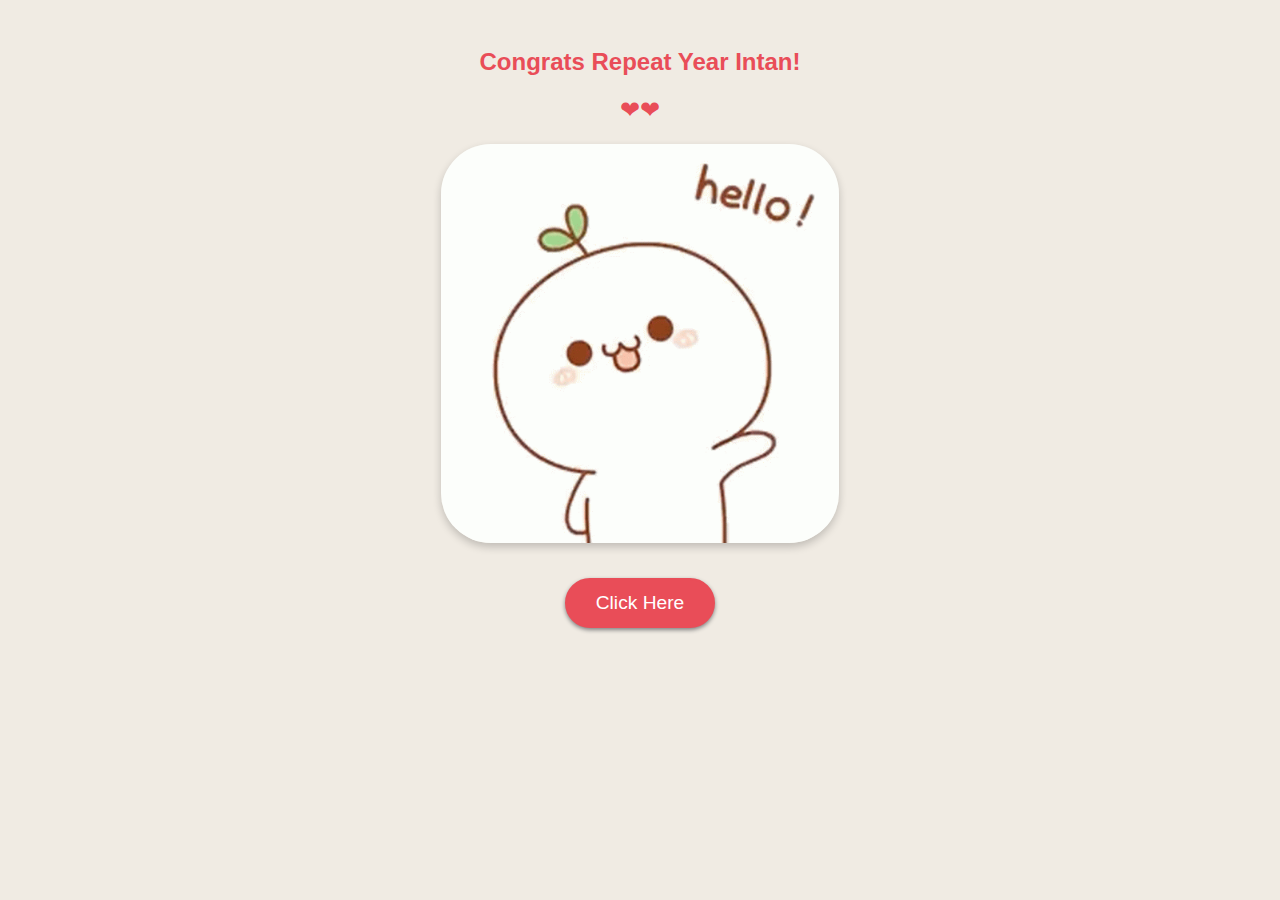
<file: index.html>
<!DOCTYPE html>
<html lang="en">
<head>
	<meta charset="utf-8">
	<meta name="viewport" content="width=device-width, initial-scale=1">
	<title>Happy Birthday To You &#10084</title>
	<link rel="stylesheet" type="text/css" href="style.css">
</head>
<body>
	<div class="wrapper">
		<h2 class="question">Congrats Repeat Year Intan!</h2>
		<p>&#10084&#10084</p>
		<img class="gif" src="src/lucu.gif" alt="imissyou">
		<div class="btn-group">
		<button><a href="home.html" class="yes-btn">Click Here</a></button>		
	</div>	
</body>
</html>
</file>
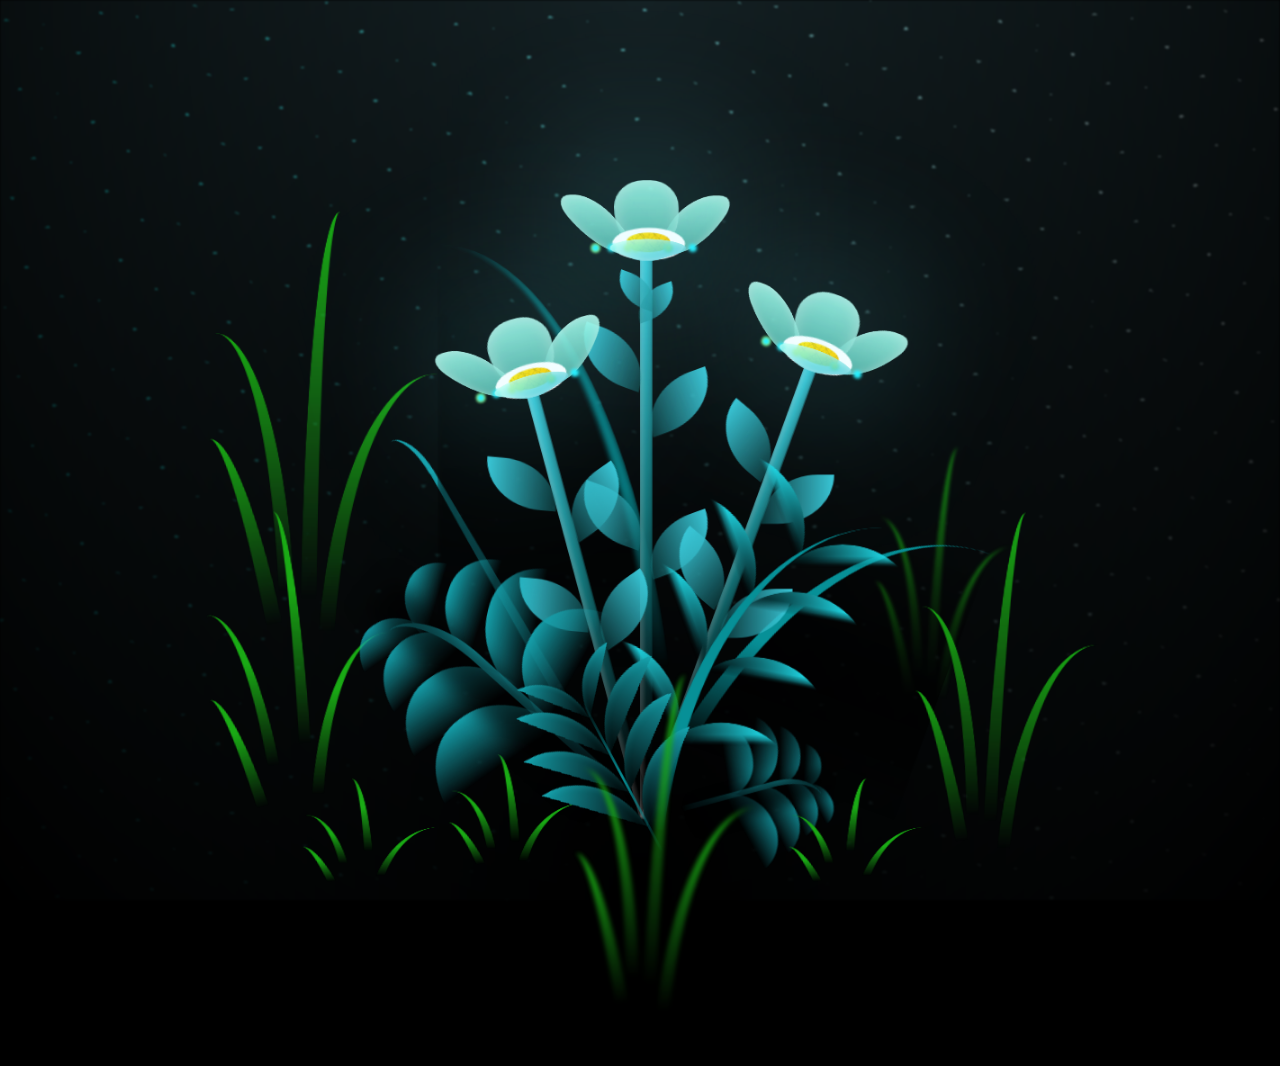
<file: flower.html>
<!DOCTYPE html>
<html lang="en">
<head>
    <meta charset="UTF-8">
    <meta http-equiv="X-UA-Compatible" content="IE=edge">
    <meta name="viewport" content="width=device-width, initial-scale=1.0">
    <link rel="stylesheet" href="main.css">
    <link rel="icon" href="img/flowers.png" type="image/x-icon">
    <title>For you &#10084</title>
</head>
<body class="container">
   <div class="night">
   </div>
    <div class="flowers">
      <div class="flower flower--1">
        <div class="flower__leafs flower__leafs--1">
          <div class="flower__leaf flower__leaf--1"></div>
          <div class="flower__leaf flower__leaf--2"></div>
          <div class="flower__leaf flower__leaf--3"></div>
          <div class="flower__leaf flower__leaf--4"></div>
          <div class="flower__white-circle"></div>
  
          <div class="flower__light flower__light--1"></div>
          <div class="flower__light flower__light--2"></div>
          <div class="flower__light flower__light--3"></div>
          <div class="flower__light flower__light--4"></div>
          <div class="flower__light flower__light--5"></div>
          <div class="flower__light flower__light--6"></div>
          <div class="flower__light flower__light--7"></div>
          <div class="flower__light flower__light--8"></div>
  
        </div>
        <div class="flower__line">
          <div class="flower__line__leaf flower__line__leaf--1"></div>
          <div class="flower__line__leaf flower__line__leaf--2"></div>
          <div class="flower__line__leaf flower__line__leaf--3"></div>
          <div class="flower__line__leaf flower__line__leaf--4"></div>
          <div class="flower__line__leaf flower__line__leaf--5"></div>
          <div class="flower__line__leaf flower__line__leaf--6"></div>
        </div>
      </div>
  
      <div class="flower flower--2">
        <div class="flower__leafs flower__leafs--2">
          <div class="flower__leaf flower__leaf--1"></div>
          <div class="flower__leaf flower__leaf--2"></div>
          <div class="flower__leaf flower__leaf--3"></div>
          <div class="flower__leaf flower__leaf--4"></div>
          <div class="flower__white-circle"></div>
  
          <div class="flower__light flower__light--1"></div>
          <div class="flower__light flower__light--2"></div>
          <div class="flower__light flower__light--3"></div>
          <div class="flower__light flower__light--4"></div>
          <div class="flower__light flower__light--5"></div>
          <div class="flower__light flower__light--6"></div>
          <div class="flower__light flower__light--7"></div>
          <div class="flower__light flower__light--8"></div>
  
        </div>
        <div class="flower__line">
          <div class="flower__line__leaf flower__line__leaf--1"></div>
          <div class="flower__line__leaf flower__line__leaf--2"></div>
          <div class="flower__line__leaf flower__line__leaf--3"></div>
          <div class="flower__line__leaf flower__line__leaf--4"></div>
        </div>
      </div>
  
      <div class="flower flower--3">
        <div class="flower__leafs flower__leafs--3">
          <div class="flower__leaf flower__leaf--1"></div>
          <div class="flower__leaf flower__leaf--2"></div>
          <div class="flower__leaf flower__leaf--3"></div>
          <div class="flower__leaf flower__leaf--4"></div>
          <div class="flower__white-circle"></div>
  
          <div class="flower__light flower__light--1"></div>
          <div class="flower__light flower__light--2"></div>
          <div class="flower__light flower__light--3"></div>
          <div class="flower__light flower__light--4"></div>
          <div class="flower__light flower__light--5"></div>
          <div class="flower__light flower__light--6"></div>
          <div class="flower__light flower__light--7"></div>
          <div class="flower__light flower__light--8"></div>
  
        </div>
        <div class="flower__line">
          <div class="flower__line__leaf flower__line__leaf--1"></div>
          <div class="flower__line__leaf flower__line__leaf--2"></div>
          <div class="flower__line__leaf flower__line__leaf--3"></div>
          <div class="flower__line__leaf flower__line__leaf--4"></div>
        </div>
      </div>
  
      <div class="grow-ans" style="--d:1.2s">
        <div class="flower__g-long">
          <div class="flower__g-long__top"></div>
          <div class="flower__g-long__bottom"></div>
        </div>
      </div>
  
      <div class="growing-grass">
        <div class="flower__grass flower__grass--1">
          <div class="flower__grass--top"></div>
          <div class="flower__grass--bottom"></div>
          <div class="flower__grass__leaf flower__grass__leaf--1"></div>
          <div class="flower__grass__leaf flower__grass__leaf--2"></div>
          <div class="flower__grass__leaf flower__grass__leaf--3"></div>
          <div class="flower__grass__leaf flower__grass__leaf--4"></div>
          <div class="flower__grass__leaf flower__grass__leaf--5"></div>
          <div class="flower__grass__leaf flower__grass__leaf--6"></div>
          <div class="flower__grass__leaf flower__grass__leaf--7"></div>
          <div class="flower__grass__leaf flower__grass__leaf--8"></div>
          <div class="flower__grass__overlay"></div>
        </div>
      </div>
  
      <div class="growing-grass">
        <div class="flower__grass flower__grass--2">
          <div class="flower__grass--top"></div>
          <div class="flower__grass--bottom"></div>
          <div class="flower__grass__leaf flower__grass__leaf--1"></div>
          <div class="flower__grass__leaf flower__grass__leaf--2"></div>
          <div class="flower__grass__leaf flower__grass__leaf--3"></div>
          <div class="flower__grass__leaf flower__grass__leaf--4"></div>
          <div class="flower__grass__leaf flower__grass__leaf--5"></div>
          <div class="flower__grass__leaf flower__grass__leaf--6"></div>
          <div class="flower__grass__leaf flower__grass__leaf--7"></div>
          <div class="flower__grass__leaf flower__grass__leaf--8"></div>
          <div class="flower__grass__overlay"></div>
        </div>
      </div>
  
      <div class="grow-ans" style="--d:2.4s">
        <div class="flower__g-right flower__g-right--1">
          <div class="leaf"></div>
        </div>
      </div>
  
      <div class="grow-ans" style="--d:2.8s">
        <div class="flower__g-right flower__g-right--2">
          <div class="leaf"></div>
        </div>
      </div>
  
      <div class="grow-ans" style="--d:2.8s">
        <div class="flower__g-front">
          <div class="flower__g-front__leaf-wrapper flower__g-front__leaf-wrapper--1">
            <div class="flower__g-front__leaf"></div>
          </div>
          <div class="flower__g-front__leaf-wrapper flower__g-front__leaf-wrapper--2">
            <div class="flower__g-front__leaf"></div>
          </div>
          <div class="flower__g-front__leaf-wrapper flower__g-front__leaf-wrapper--3">
            <div class="flower__g-front__leaf"></div>
          </div>
          <div class="flower__g-front__leaf-wrapper flower__g-front__leaf-wrapper--4">
            <div class="flower__g-front__leaf"></div>
          </div>
          <div class="flower__g-front__leaf-wrapper flower__g-front__leaf-wrapper--5">
            <div class="flower__g-front__leaf"></div>
          </div>
          <div class="flower__g-front__leaf-wrapper flower__g-front__leaf-wrapper--6">
            <div class="flower__g-front__leaf"></div>
          </div>
          <div class="flower__g-front__leaf-wrapper flower__g-front__leaf-wrapper--7">
            <div class="flower__g-front__leaf"></div>
          </div>
          <div class="flower__g-front__leaf-wrapper flower__g-front__leaf-wrapper--8">
            <div class="flower__g-front__leaf"></div>
          </div>
          <div class="flower__g-front__line"></div>
        </div>
      </div>
  
      <div class="grow-ans" style="--d:3.2s">
        <div class="flower__g-fr">
          <div class="leaf"></div>
          <div class="flower__g-fr__leaf flower__g-fr__leaf--1"></div>
          <div class="flower__g-fr__leaf flower__g-fr__leaf--2"></div>
          <div class="flower__g-fr__leaf flower__g-fr__leaf--3"></div>
          <div class="flower__g-fr__leaf flower__g-fr__leaf--4"></div>
          <div class="flower__g-fr__leaf flower__g-fr__leaf--5"></div>
          <div class="flower__g-fr__leaf flower__g-fr__leaf--6"></div>
          <div class="flower__g-fr__leaf flower__g-fr__leaf--7"></div>
          <div class="flower__g-fr__leaf flower__g-fr__leaf--8"></div>
        </div>
      </div>
  
      <div class="long-g long-g--0">
        <div class="grow-ans" style="--d:3s">
          <div class="leaf leaf--0"></div>
        </div>
        <div class="grow-ans" style="--d:2.2s">
          <div class="leaf leaf--1"></div>
        </div>
        <div class="grow-ans" style="--d:3.4s">
          <div class="leaf leaf--2"></div>
        </div>
        <div class="grow-ans" style="--d:3.6s">
          <div class="leaf leaf--3"></div>
        </div>
      </div>
  
      <div class="long-g long-g--1">
        <div class="grow-ans" style="--d:3.6s">
          <div class="leaf leaf--0"></div>
        </div>
        <div class="grow-ans" style="--d:3.8s">
          <div class="leaf leaf--1"></div>
        </div>
        <div class="grow-ans" style="--d:4s">
          <div class="leaf leaf--2"></div>
        </div>
        <div class="grow-ans" style="--d:4.2s">
          <div class="leaf leaf--3"></div>
        </div>
      </div>
  
      <div class="long-g long-g--2">
        <div class="grow-ans" style="--d:4s">
          <div class="leaf leaf--0"></div>
        </div>
        <div class="grow-ans" style="--d:4.2s">
          <div class="leaf leaf--1"></div>
        </div>
        <div class="grow-ans" style="--d:4.4s">
          <div class="leaf leaf--2"></div>
        </div>
        <div class="grow-ans" style="--d:4.6s">
          <div class="leaf leaf--3"></div>
        </div>
      </div>
  
      <div class="long-g long-g--3">
        <div class="grow-ans" style="--d:4s">
          <div class="leaf leaf--0"></div>
        </div>
        <div class="grow-ans" style="--d:4.2s">
          <div class="leaf leaf--1"></div>
        </div>
        <div class="grow-ans" style="--d:3s">
          <div class="leaf leaf--2"></div>
        </div>
        <div class="grow-ans" style="--d:3.6s">
          <div class="leaf leaf--3"></div>
        </div>
      </div>
  
      <div class="long-g long-g--4">
        <div class="grow-ans" style="--d:4s">
          <div class="leaf leaf--0"></div>
        </div>
        <div class="grow-ans" style="--d:4.2s">
          <div class="leaf leaf--1"></div>
        </div>
        <div class="grow-ans" style="--d:3s">
          <div class="leaf leaf--2"></div>
        </div>
        <div class="grow-ans" style="--d:3.6s">
          <div class="leaf leaf--3"></div>
        </div>
      </div>
  
      <div class="long-g long-g--5">
        <div class="grow-ans" style="--d:4s">
          <div class="leaf leaf--0"></div>
        </div>
        <div class="grow-ans" style="--d:4.2s">
          <div class="leaf leaf--1"></div>
        </div>
        <div class="grow-ans" style="--d:3s">
          <div class="leaf leaf--2"></div>
        </div>
        <div class="grow-ans" style="--d:3.6s">
          <div class="leaf leaf--3"></div>
        </div>
      </div>
  
      <div class="long-g long-g--6">
        <div class="grow-ans" style="--d:4.2s">
          <div class="leaf leaf--0"></div>
        </div>
        <div class="grow-ans" style="--d:4.4s">
          <div class="leaf leaf--1"></div>
        </div>
        <div class="grow-ans" style="--d:4.6s">
          <div class="leaf leaf--2"></div>
        </div>
        <div class="grow-ans" style="--d:4.8s">
          <div class="leaf leaf--3"></div>
        </div>
      </div>
  
      <div class="long-g long-g--7">
        <div class="grow-ans" style="--d:3s">
          <div class="leaf leaf--0"></div>
        </div>
        <div class="grow-ans" style="--d:3.2s">
          <div class="leaf leaf--1"></div>
        </div>
        <div class="grow-ans" style="--d:3.5s">
          <div class="leaf leaf--2"></div>
        </div>
        <div class="grow-ans" style="--d:3.6s">
          <div class="leaf leaf--3"></div>
        </div>
    <script src="main.js"></script>
  </body>
</html>
</file>
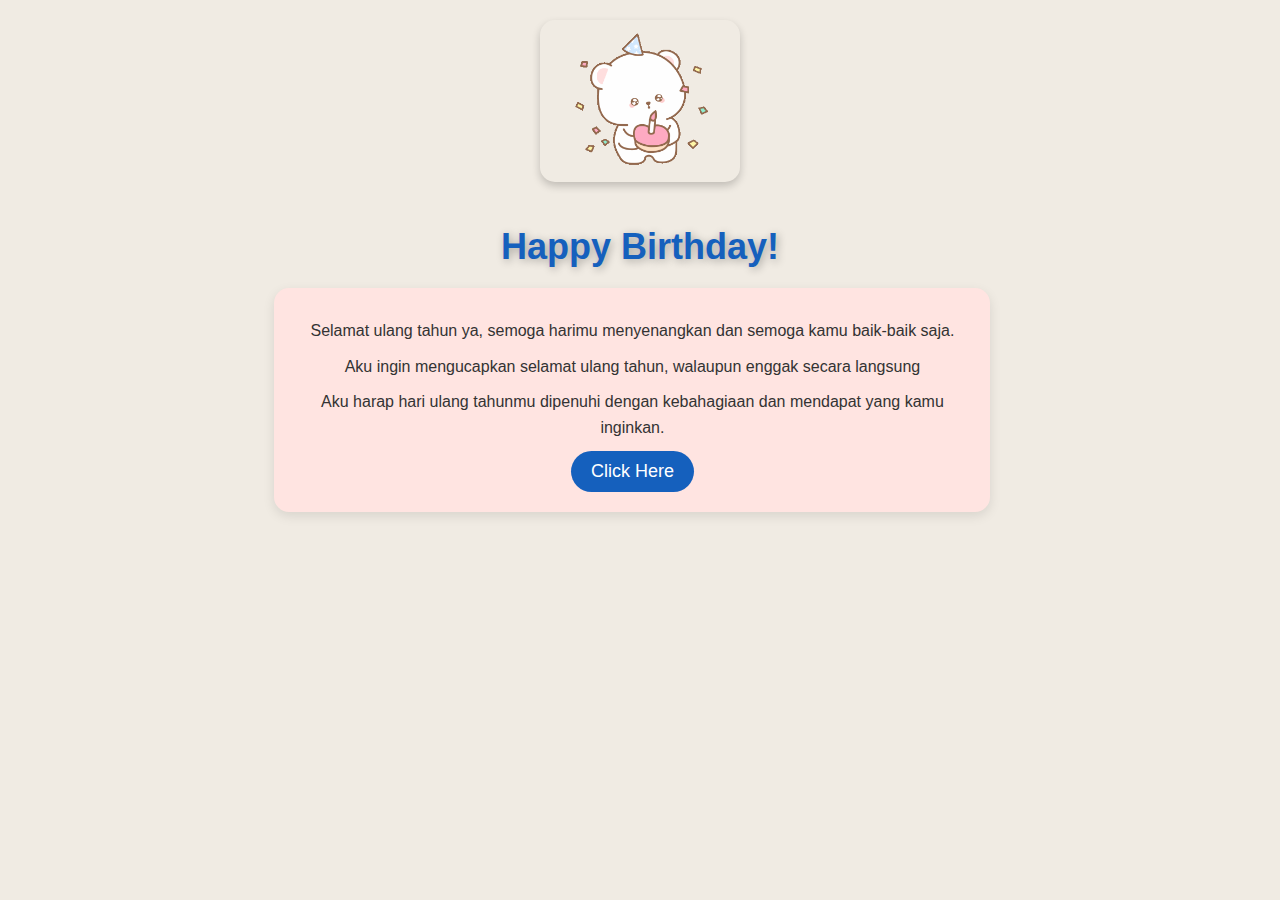
<file: home.html>
<!DOCTYPE html>
<html lang="en">
<head>
	<meta charset="utf-8">
	<meta name="viewport" content="width=device-width, initial-scale=1">
	<title>Happy Birthday To You &#10084</title>
</head>
<style>
	.body {
		background: #F0EBE3;
		background-size: cover;
		display: flex;
		justify-content: center;
		align-content: center;
		margin: 0;
		padding: 0;
		width: 100%;
		height: 100%;
		font-family: Arial, sans-serif;
	}

	.container {
		text-align: center;
		widht : 100%;
	}

	.image-box {
		display: inline-block;
		width: 80%;
		max-width: 200px;
		border-radius: 15px;
		overflow: hidden;
		box-shadow: 0 4px 8px rgba(0, 0, 0, 0.2);
		margin-bottom: 20px;
		margin-top: 20px;
	}

	.image-box img {
		width: 100%;
		display: block;
	}

	.title {
		font-size: 36px;
		font-weight: bold;
		color: #1560bd;
		margin: 20px 0;
		text-align: center;
		text-shadow: 2px 2px 8px rgba(0, 0, 0, 0.3);
	}

	.massage {
		font-size: 16px;
		color: #333;
		text-align: center;
		padding: 20px;
		background-color: #FFE4E1;
		border-radius: 15px;
		box-shadow: 0 4px 12px rgba(0, 0, 0, 0.1);
		line-height: 1.6;
		max-width: 90%;
		margin: 0 10px;
	}

	.massage {
		margin-botton: 20px;
	}

	.massage p {
		margin: 10px 0;
	}

	.next-button {
		display: inline-block;
		padding: 10px 20px;
		background-color: #1560bd;
		color: white;
		border: none;
		border-radius: 25px;
		font-size: 18px;
		cursor: pointer;
		text-decoration: none;
	}

	.next-button:hover {
		background-color: #1560bd;
	}
</style>
<body class="body">
	<div class="container">
		<div class="image-box">
			<img src="src/HBD.gif" alt="Selamat Ulang Tahun">
		</div>
		<div class="title">Happy Birthday!</div>
		<div class="massage">
			<p>Selamat ulang tahun ya, semoga harimu menyenangkan dan semoga kamu baik-baik saja.</p>
			<p></p>
			<p>Aku ingin mengucapkan selamat ulang tahun, walaupun enggak secara langsung</p>
			<p>Aku harap hari ulang tahunmu dipenuhi dengan kebahagiaan dan mendapat yang kamu inginkan.</p>
			<button class="next-button" onclick="mau()">Click Here</button>
<script>
function mau() {
alert("Maaf gabisa ngasih jam seng awakmu pingin wingi");
alert("Ini hadiah penggantinya buat awakmu🤗😖");

location.assign("flower.html");
    }
			</script>
		</div>
	</div>
</body>
</html>
</file>
<file: style.css>
* {
	box-sizing: border-box;
}

body {
	display: flex;
	justify-content: center;
	align-content: center;
	min-height: 70vh;
	background: #F0EBE3;
	font-family: Verdana, Gevana, Tahoma, sans-serif;
}

img {
  display: flex;
	height: auto;
	width: 80%;
	border-radius: 50px;
	margin-left: auto;
	margin-right: auto;
	align-items: center;
	justify-content: center;
	box-shadow: 0 4px 8px rgba(0, 0, 0, 0.2);
}

h2, p {
	text-align: center;
	font-size: 1.5em;
	color: #e94d58;
	margin: 20px 0;
}

.btn-group {
	width: 100%;
	height: 50px;
	display: flex;
	justify-content: center;
	margin-top: 35px;
}

button {
	position: absolute;
	width: 150px;
	height: inherit;
	color: white;
	font-size: 1.2em;
	border-radius: 30px;
	outline: none;
	cursor: pointer;
	box-shadow: 0 2px 4px gray;
	border: 2px solid #e94d58;
	font-size: 1.2em;
	background-color: #e94d58;
}

.wrapper {
	  justify-content: center;
   	align-content: center;
}

.yes-btn {
    text-decoration: none;
    color: white;
}
.question {
    padding: 10px 0 0 0;
}
</file>
<file: main.css>
*,
*::after,
*::before {
  padding: 0;
  margin: 0;
  box-sizing: border-box;
}

:root {
  --dark-color: #000;
}

body {
  display: flex;
  align-items: flex-end;
  justify-content: center;
  min-height: 100vh;
  background-color: var(--dark-color);
  overflow: hidden;
  perspective: 1000px;
}

.night {
  position: fixed;
  left: 50%;
  top: 0;
  transform: translateX(-50%);
  width: 100%;
  height: 100%;
  filter: blur(0.1vmin);
  background-image: radial-gradient(ellipse at top, transparent 0%, var(--dark-color)), radial-gradient(ellipse at bottom, var(--dark-color), rgba(145, 233, 255, 0.2)), repeating-linear-gradient(220deg, rgb(0, 0, 0) 0px, rgb(0, 0, 0) 19px, transparent 19px, transparent 22px), repeating-linear-gradient(189deg, rgb(0, 0, 0) 0px, rgb(0, 0, 0) 19px, transparent 19px, transparent 22px), repeating-linear-gradient(148deg, rgb(0, 0, 0) 0px, rgb(0, 0, 0) 19px, transparent 19px, transparent 22px), linear-gradient(90deg, rgb(0, 255, 250), rgb(240, 240, 240));
}

.flowers {
  position: relative;
  transform: scale(0.9);
}

.flower {
  position: absolute;
  bottom: 10vmin;
  transform-origin: bottom center;
  z-index: 10;
  --fl-speed: 0.8s;
}
.flower--1 {
  -webkit-animation: moving-flower-1 4s linear infinite;
          animation: moving-flower-1 4s linear infinite;
}
.flower--1 .flower__line {
  height: 70vmin;
  -webkit-animation-delay: 0.3s;
          animation-delay: 0.3s;
}
.flower--1 .flower__line__leaf--1 {
  -webkit-animation: blooming-leaf-right var(--fl-speed) 1.6s backwards;
          animation: blooming-leaf-right var(--fl-speed) 1.6s backwards;
}
.flower--1 .flower__line__leaf--2 {
  -webkit-animation: blooming-leaf-right var(--fl-speed) 1.4s backwards;
          animation: blooming-leaf-right var(--fl-speed) 1.4s backwards;
}
.flower--1 .flower__line__leaf--3 {
  -webkit-animation: blooming-leaf-left var(--fl-speed) 1.2s backwards;
          animation: blooming-leaf-left var(--fl-speed) 1.2s backwards;
}
.flower--1 .flower__line__leaf--4 {
  -webkit-animation: blooming-leaf-left var(--fl-speed) 1s backwards;
          animation: blooming-leaf-left var(--fl-speed) 1s backwards;
}
.flower--1 .flower__line__leaf--5 {
  -webkit-animation: blooming-leaf-right var(--fl-speed) 1.8s backwards;
          animation: blooming-leaf-right var(--fl-speed) 1.8s backwards;
}
.flower--1 .flower__line__leaf--6 {
  -webkit-animation: blooming-leaf-left var(--fl-speed) 2s backwards;
          animation: blooming-leaf-left var(--fl-speed) 2s backwards;
}
.flower--2 {
  left: 50%;
  transform: rotate(20deg);
  -webkit-animation: moving-flower-2 4s linear infinite;
          animation: moving-flower-2 4s linear infinite;
}
.flower--2 .flower__line {
  height: 60vmin;
  -webkit-animation-delay: 0.6s;
          animation-delay: 0.6s;
}
.flower--2 .flower__line__leaf--1 {
  -webkit-animation: blooming-leaf-right var(--fl-speed) 1.9s backwards;
          animation: blooming-leaf-right var(--fl-speed) 1.9s backwards;
}
.flower--2 .flower__line__leaf--2 {
  -webkit-animation: blooming-leaf-right var(--fl-speed) 1.7s backwards;
          animation: blooming-leaf-right var(--fl-speed) 1.7s backwards;
}
.flower--2 .flower__line__leaf--3 {
  -webkit-animation: blooming-leaf-left var(--fl-speed) 1.5s backwards;
          animation: blooming-leaf-left var(--fl-speed) 1.5s backwards;
}
.flower--2 .flower__line__leaf--4 {
  -webkit-animation: blooming-leaf-left var(--fl-speed) 1.3s backwards;
          animation: blooming-leaf-left var(--fl-speed) 1.3s backwards;
}
.flower--3 {
  left: 50%;
  transform: rotate(-15deg);
  -webkit-animation: moving-flower-3 4s linear infinite;
          animation: moving-flower-3 4s linear infinite;
}
.flower--3 .flower__line {
  -webkit-animation-delay: 0.9s;
          animation-delay: 0.9s;
}
.flower--3 .flower__line__leaf--1 {
  -webkit-animation: blooming-leaf-right var(--fl-speed) 2.5s backwards;
          animation: blooming-leaf-right var(--fl-speed) 2.5s backwards;
}
.flower--3 .flower__line__leaf--2 {
  -webkit-animation: blooming-leaf-right var(--fl-speed) 2.3s backwards;
          animation: blooming-leaf-right var(--fl-speed) 2.3s backwards;
}
.flower--3 .flower__line__leaf--3 {
  -webkit-animation: blooming-leaf-left var(--fl-speed) 2.1s backwards;
          animation: blooming-leaf-left var(--fl-speed) 2.1s backwards;
}
.flower--3 .flower__line__leaf--4 {
  -webkit-animation: blooming-leaf-left var(--fl-speed) 1.9s backwards;
          animation: blooming-leaf-left var(--fl-speed) 1.9s backwards;
}
.flower__leafs {
  position: relative;
  -webkit-animation: blooming-flower 2s backwards;
          animation: blooming-flower 2s backwards;
}
.flower__leafs--1 {
  -webkit-animation-delay: 1.1s;
          animation-delay: 1.1s;
}
.flower__leafs--2 {
  -webkit-animation-delay: 1.4s;
          animation-delay: 1.4s;
}
.flower__leafs--3 {
  -webkit-animation-delay: 1.7s;
          animation-delay: 1.7s;
}
.flower__leafs::after {
  content: "";
  position: absolute;
  left: 0;
  top: 0;
  transform: translate(-50%, -100%);
  width: 8vmin;
  height: 8vmin;
  background-color: #6bf0ff;
  filter: blur(10vmin);
}
.flower__leaf {
  position: absolute;
  bottom: 0;
  left: 50%;
  width: 8vmin;
  height: 11vmin;
  border-radius: 51% 49% 47% 53%/44% 45% 55% 69%;
  background-color: #a7ffee;
  background-image: linear-gradient(to top, #54b8aa, #a7ffee);
  transform-origin: bottom center;
  opacity: 0.9;
  box-shadow: inset 0 0 2vmin rgba(255, 255, 255, 0.5);
}
.flower__leaf--1 {
  transform: translate(-10%, 1%) rotateY(40deg) rotateX(-50deg);
}
.flower__leaf--2 {
  transform: translate(-50%, -4%) rotateX(40deg);
}
.flower__leaf--3 {
  transform: translate(-90%, 0%) rotateY(45deg) rotateX(50deg);
}
.flower__leaf--4 {
  width: 8vmin;
  height: 8vmin;
  transform-origin: bottom left;
  border-radius: 4vmin 10vmin 4vmin 4vmin;
  transform: translate(0%, 18%) rotateX(70deg) rotate(-43deg);
  background-image: linear-gradient(to top, #39c6d6, #a7ffee);
  z-index: 1;
  opacity: 0.8;
}
.flower__white-circle {
  position: absolute;
  left: -3.5vmin;
  top: -3vmin;
  width: 9vmin;
  height: 4vmin;
  border-radius: 50%;
  background-color: #fff;
}
.flower__white-circle::after {
  content: "";
  position: absolute;
  left: 50%;
  top: 45%;
  transform: translate(-50%, -50%);
  width: 60%;
  height: 60%;
  border-radius: inherit;
  background-image: repeating-linear-gradient(135deg, rgba(0, 0, 0, 0.03) 0px, rgba(0, 0, 0, 0.03) 1px, transparent 1px, transparent 12px), repeating-linear-gradient(45deg, rgba(0, 0, 0, 0.03) 0px, rgba(0, 0, 0, 0.03) 1px, transparent 1px, transparent 12px), repeating-linear-gradient(67.5deg, rgba(0, 0, 0, 0.03) 0px, rgba(0, 0, 0, 0.03) 1px, transparent 1px, transparent 12px), repeating-linear-gradient(135deg, rgba(0, 0, 0, 0.03) 0px, rgba(0, 0, 0, 0.03) 1px, transparent 1px, transparent 12px), repeating-linear-gradient(45deg, rgba(0, 0, 0, 0.03) 0px, rgba(0, 0, 0, 0.03) 1px, transparent 1px, transparent 12px), repeating-linear-gradient(112.5deg, rgba(0, 0, 0, 0.03) 0px, rgba(0, 0, 0, 0.03) 1px, transparent 1px, transparent 12px), repeating-linear-gradient(112.5deg, rgba(0, 0, 0, 0.03) 0px, rgba(0, 0, 0, 0.03) 1px, transparent 1px, transparent 12px), repeating-linear-gradient(45deg, rgba(0, 0, 0, 0.03) 0px, rgba(0, 0, 0, 0.03) 1px, transparent 1px, transparent 12px), repeating-linear-gradient(22.5deg, rgba(0, 0, 0, 0.03) 0px, rgba(0, 0, 0, 0.03) 1px, transparent 1px, transparent 12px), repeating-linear-gradient(45deg, rgba(0, 0, 0, 0.03) 0px, rgba(0, 0, 0, 0.03) 1px, transparent 1px, transparent 12px), repeating-linear-gradient(22.5deg, rgba(0, 0, 0, 0.03) 0px, rgba(0, 0, 0, 0.03) 1px, transparent 1px, transparent 12px), repeating-linear-gradient(135deg, rgba(0, 0, 0, 0.03) 0px, rgba(0, 0, 0, 0.03) 1px, transparent 1px, transparent 12px), repeating-linear-gradient(157.5deg, rgba(0, 0, 0, 0.03) 0px, rgba(0, 0, 0, 0.03) 1px, transparent 1px, transparent 12px), repeating-linear-gradient(67.5deg, rgba(0, 0, 0, 0.03) 0px, rgba(0, 0, 0, 0.03) 1px, transparent 1px, transparent 12px), repeating-linear-gradient(67.5deg, rgba(0, 0, 0, 0.03) 0px, rgba(0, 0, 0, 0.03) 1px, transparent 1px, transparent 12px), linear-gradient(90deg, rgb(255, 235, 18), rgb(255, 206, 0));
}
.flower__line {
  height: 55vmin;
  width: 1.5vmin;
  background-image: linear-gradient(to left, rgba(0, 0, 0, 0.2), transparent, rgba(255, 255, 255, 0.2)), linear-gradient(to top, transparent 10%, #14757a, #39c6d6);
  box-shadow: inset 0 0 2px rgba(0, 0, 0, 0.5);
  -webkit-animation: grow-flower-tree 4s backwards;
          animation: grow-flower-tree 4s backwards;
}
.flower__line__leaf {
  --w: 7vmin;
  --h: calc(var(--w) + 2vmin);
  position: absolute;
  top: 20%;
  left: 90%;
  width: var(--w);
  height: var(--h);
  border-top-right-radius: var(--h);
  border-bottom-left-radius: var(--h);
  background-image: linear-gradient(to top, rgba(20, 117, 122, 0.4), #39c6d6);
}
.flower__line__leaf--1 {
  transform: rotate(70deg) rotateY(30deg);
}
.flower__line__leaf--2 {
  top: 45%;
  transform: rotate(70deg) rotateY(30deg);
}
.flower__line__leaf--3, .flower__line__leaf--4, .flower__line__leaf--6 {
  border-top-right-radius: 0;
  border-bottom-left-radius: 0;
  border-top-left-radius: var(--h);
  border-bottom-right-radius: var(--h);
  left: -460%;
  top: 12%;
  transform: rotate(-70deg) rotateY(30deg);
}
.flower__line__leaf--4 {
  top: 40%;
}
.flower__line__leaf--5 {
  top: 0;
  transform-origin: left;
  transform: rotate(70deg) rotateY(30deg) scale(0.6);
}
.flower__line__leaf--6 {
  top: -2%;
  left: -450%;
  transform-origin: right;
  transform: rotate(-70deg) rotateY(30deg) scale(0.6);
}
.flower__light {
  position: absolute;
  bottom: 0vmin;
  width: 1vmin;
  height: 1vmin;
  background-color: rgb(255, 251, 0);
  border-radius: 50%;
  filter: blur(0.2vmin);
  -webkit-animation: light-ans 4s linear infinite backwards;
          animation: light-ans 4s linear infinite backwards;
}
.flower__light:nth-child(odd) {
  background-color: #23f0ff;
}
.flower__light--1 {
  left: -2vmin;
  -webkit-animation-delay: 1s;
          animation-delay: 1s;
}
.flower__light--2 {
  left: 3vmin;
  -webkit-animation-delay: 0.5s;
          animation-delay: 0.5s;
}
.flower__light--3 {
  left: -6vmin;
  -webkit-animation-delay: 0.3s;
          animation-delay: 0.3s;
}
.flower__light--4 {
  left: 6vmin;
  -webkit-animation-delay: 0.9s;
          animation-delay: 0.9s;
}
.flower__light--5 {
  left: -1vmin;
  -webkit-animation-delay: 1.5s;
          animation-delay: 1.5s;
}
.flower__light--6 {
  left: -4vmin;
  -webkit-animation-delay: 3s;
          animation-delay: 3s;
}
.flower__light--7 {
  left: 3vmin;
  -webkit-animation-delay: 2s;
          animation-delay: 2s;
}
.flower__light--8 {
  left: -6vmin;
  -webkit-animation-delay: 3.5s;
          animation-delay: 3.5s;
}
.flower__grass {
  --c: #159faa;
  --line-w: 1.5vmin;
  position: absolute;
  bottom: 12vmin;
  left: -7vmin;
  display: flex;
  flex-direction: column;
  align-items: flex-end;
  z-index: 20;
  transform-origin: bottom center;
  transform: rotate(-48deg) rotateY(40deg);
}
.flower__grass--1 {
  -webkit-animation: moving-grass 2s linear infinite;
          animation: moving-grass 2s linear infinite;
}
.flower__grass--2 {
  left: 2vmin;
  bottom: 10vmin;
  transform: scale(0.5) rotate(75deg) rotateX(10deg) rotateY(-200deg);
  opacity: 0.8;
  z-index: 0;
  -webkit-animation: moving-grass--2 1.5s linear infinite;
          animation: moving-grass--2 1.5s linear infinite;
}
.flower__grass--top {
  width: 7vmin;
  height: 10vmin;
  border-top-right-radius: 100%;
  border-right: var(--line-w) solid var(--c);
  transform-origin: bottom center;
  transform: rotate(-2deg);
}
.flower__grass--bottom {
  margin-top: -2px;
  width: var(--line-w);
  height: 25vmin;
  background-image: linear-gradient(to top, transparent, var(--c));
}
.flower__grass__leaf {
  --size: 10vmin;
  position: absolute;
  width: calc(var(--size) * 2.1);
  height: var(--size);
  border-top-left-radius: var(--size);
  border-top-right-radius: var(--size);
  background-image: linear-gradient(to top, transparent, transparent 30%, var(--c));
  z-index: 100;
}
.flower__grass__leaf--1 {
  top: -6%;
  left: 30%;
  --size: 6vmin;
  transform: rotate(-20deg);
  -webkit-animation: growing-grass-ans--1 2s 2.6s backwards;
          animation: growing-grass-ans--1 2s 2.6s backwards;
}
@-webkit-keyframes growing-grass-ans--1 {
  0% {
    transform-origin: bottom left;
    transform: rotate(-20deg) scale(0);
  }
}
@keyframes growing-grass-ans--1 {
  0% {
    transform-origin: bottom left;
    transform: rotate(-20deg) scale(0);
  }
}
.flower__grass__leaf--2 {
  top: -5%;
  left: -110%;
  --size: 6vmin;
  transform: rotate(10deg);
  -webkit-animation: growing-grass-ans--2 2s 2.4s linear backwards;
          animation: growing-grass-ans--2 2s 2.4s linear backwards;
}
@-webkit-keyframes growing-grass-ans--2 {
  0% {
    transform-origin: bottom right;
    transform: rotate(10deg) scale(0);
  }
}
@keyframes growing-grass-ans--2 {
  0% {
    transform-origin: bottom right;
    transform: rotate(10deg) scale(0);
  }
}
.flower__grass__leaf--3 {
  top: 5%;
  left: 60%;
  --size: 8vmin;
  transform: rotate(-18deg) rotateX(-20deg);
  -webkit-animation: growing-grass-ans--3 2s 2.2s linear backwards;
          animation: growing-grass-ans--3 2s 2.2s linear backwards;
}
@-webkit-keyframes growing-grass-ans--3 {
  0% {
    transform-origin: bottom left;
    transform: rotate(-18deg) rotateX(-20deg) scale(0);
  }
}
@keyframes growing-grass-ans--3 {
  0% {
    transform-origin: bottom left;
    transform: rotate(-18deg) rotateX(-20deg) scale(0);
  }
}
.flower__grass__leaf--4 {
  top: 6%;
  left: -135%;
  --size: 8vmin;
  transform: rotate(2deg);
  -webkit-animation: growing-grass-ans--4 2s 2s linear backwards;
          animation: growing-grass-ans--4 2s 2s linear backwards;
}
@-webkit-keyframes growing-grass-ans--4 {
  0% {
    transform-origin: bottom right;
    transform: rotate(2deg) scale(0);
  }
}
@keyframes growing-grass-ans--4 {
  0% {
    transform-origin: bottom right;
    transform: rotate(2deg) scale(0);
  }
}
.flower__grass__leaf--5 {
  top: 20%;
  left: 60%;
  --size: 10vmin;
  transform: rotate(-24deg) rotateX(-20deg);
  -webkit-animation: growing-grass-ans--5 2s 1.8s linear backwards;
          animation: growing-grass-ans--5 2s 1.8s linear backwards;
}
@-webkit-keyframes growing-grass-ans--5 {
  0% {
    transform-origin: bottom left;
    transform: rotate(-24deg) rotateX(-20deg) scale(0);
  }
}
@keyframes growing-grass-ans--5 {
  0% {
    transform-origin: bottom left;
    transform: rotate(-24deg) rotateX(-20deg) scale(0);
  }
}
.flower__grass__leaf--6 {
  top: 22%;
  left: -180%;
  --size: 10vmin;
  transform: rotate(10deg);
  -webkit-animation: growing-grass-ans--6 2s 1.6s linear backwards;
          animation: growing-grass-ans--6 2s 1.6s linear backwards;
}
@-webkit-keyframes growing-grass-ans--6 {
  0% {
    transform-origin: bottom right;
    transform: rotate(10deg) scale(0);
  }
}
@keyframes growing-grass-ans--6 {
  0% {
    transform-origin: bottom right;
    transform: rotate(10deg) scale(0);
  }
}
.flower__grass__leaf--7 {
  top: 39%;
  left: 70%;
  --size: 10vmin;
  transform: rotate(-10deg);
  -webkit-animation: growing-grass-ans--7 2s 1.4s linear backwards;
          animation: growing-grass-ans--7 2s 1.4s linear backwards;
}
@-webkit-keyframes growing-grass-ans--7 {
  0% {
    transform-origin: bottom left;
    transform: rotate(-10deg) scale(0);
  }
}
@keyframes growing-grass-ans--7 {
  0% {
    transform-origin: bottom left;
    transform: rotate(-10deg) scale(0);
  }
}
.flower__grass__leaf--8 {
  top: 40%;
  left: -215%;
  --size: 11vmin;
  transform: rotate(10deg);
  -webkit-animation: growing-grass-ans--8 2s 1.2s linear backwards;
          animation: growing-grass-ans--8 2s 1.2s linear backwards;
}
@-webkit-keyframes growing-grass-ans--8 {
  0% {
    transform-origin: bottom right;
    transform: rotate(10deg) scale(0);
  }
}
@keyframes growing-grass-ans--8 {
  0% {
    transform-origin: bottom right;
    transform: rotate(10deg) scale(0);
  }
}
.flower__grass__overlay {
  position: absolute;
  top: -10%;
  right: 0%;
  width: 100%;
  height: 100%;
  background-color: rgba(0, 0, 0, 0.6);
  filter: blur(1.5vmin);
  z-index: 100;
}
.flower__g-long {
  --w: 2vmin;
  --h: 6vmin;
  --c: #159faa;
  position: absolute;
  bottom: 10vmin;
  left: -3vmin;
  transform-origin: bottom center;
  transform: rotate(-30deg) rotateY(-20deg);
  display: flex;
  flex-direction: column;
  align-items: flex-end;
  -webkit-animation: flower-g-long-ans 3s linear infinite;
          animation: flower-g-long-ans 3s linear infinite;
}
@-webkit-keyframes flower-g-long-ans {
  0%, 100% {
    transform: rotate(-30deg) rotateY(-20deg);
  }
  50% {
    transform: rotate(-32deg) rotateY(-20deg);
  }
}
@keyframes flower-g-long-ans {
  0%, 100% {
    transform: rotate(-30deg) rotateY(-20deg);
  }
  50% {
    transform: rotate(-32deg) rotateY(-20deg);
  }
}
.flower__g-long__top {
  top: calc(var(--h) * -1);
  width: calc(var(--w) + 1vmin);
  height: var(--h);
  border-top-right-radius: 100%;
  border-right: 0.7vmin solid var(--c);
  transform: translate(-0.7vmin, 1vmin);
}
.flower__g-long__bottom {
  width: var(--w);
  height: 50vmin;
  transform-origin: bottom center;
  background-image: linear-gradient(to top, transparent 30%, var(--c));
  box-shadow: inset 0 0 2px rgba(0, 0, 0, 0.5);
  -webkit-clip-path: polygon(35% 0, 65% 1%, 100% 100%, 0% 100%);
          clip-path: polygon(35% 0, 65% 1%, 100% 100%, 0% 100%);
}
.flower__g-right {
  position: absolute;
  bottom: 6vmin;
  left: -2vmin;
  transform-origin: bottom left;
  transform: rotate(20deg);
}
.flower__g-right .leaf {
  width: 30vmin;
  height: 50vmin;
  border-top-left-radius: 100%;
  border-left: 2vmin solid #079097;
  background-image: linear-gradient(to bottom, transparent, var(--dark-color) 60%);
  -webkit-mask-image: linear-gradient(to top, transparent 30%, #079097 60%);
}
.flower__g-right--1 {
  -webkit-animation: flower-g-right-ans 2.5s linear infinite;
          animation: flower-g-right-ans 2.5s linear infinite;
}
.flower__g-right--2 {
  left: 5vmin;
  transform: rotateY(-180deg);
  -webkit-animation: flower-g-right-ans--2 3s linear infinite;
          animation: flower-g-right-ans--2 3s linear infinite;
}
.flower__g-right--2 .leaf {
  height: 75vmin;
  filter: blur(0.3vmin);
  opacity: 0.8;
}
@-webkit-keyframes flower-g-right-ans {
  0%, 100% {
    transform: rotate(20deg);
  }
  50% {
    transform: rotate(24deg) rotateX(-20deg);
  }
}
@keyframes flower-g-right-ans {
  0%, 100% {
    transform: rotate(20deg);
  }
  50% {
    transform: rotate(24deg) rotateX(-20deg);
  }
}
@-webkit-keyframes flower-g-right-ans--2 {
  0%, 100% {
    transform: rotateY(-180deg) rotate(0deg) rotateX(-20deg);
  }
  50% {
    transform: rotateY(-180deg) rotate(6deg) rotateX(-20deg);
  }
}
@keyframes flower-g-right-ans--2 {
  0%, 100% {
    transform: rotateY(-180deg) rotate(0deg) rotateX(-20deg);
  }
  50% {
    transform: rotateY(-180deg) rotate(6deg) rotateX(-20deg);
  }
}
.flower__g-front {
  position: absolute;
  bottom: 6vmin;
  left: 2.5vmin;
  z-index: 100;
  transform-origin: bottom center;
  transform: rotate(-28deg) rotateY(30deg) scale(1.04);
  -webkit-animation: flower__g-front-ans 2s linear infinite;
          animation: flower__g-front-ans 2s linear infinite;
}
@-webkit-keyframes flower__g-front-ans {
  0%, 100% {
    transform: rotate(-28deg) rotateY(30deg) scale(1.04);
  }
  50% {
    transform: rotate(-35deg) rotateY(40deg) scale(1.04);
  }
}
@keyframes flower__g-front-ans {
  0%, 100% {
    transform: rotate(-28deg) rotateY(30deg) scale(1.04);
  }
  50% {
    transform: rotate(-35deg) rotateY(40deg) scale(1.04);
  }
}
.flower__g-front__line {
  width: 0.3vmin;
  height: 20vmin;
  background-image: linear-gradient(to top, transparent, #079097, transparent 100%);
  position: relative;
}
.flower__g-front__leaf-wrapper {
  position: absolute;
  top: 0;
  left: 0;
  transform-origin: bottom left;
  transform: rotate(10deg);
}
.flower__g-front__leaf-wrapper:nth-child(even) {
  left: 0vmin;
  transform: rotateY(-180deg) rotate(5deg);
  -webkit-animation: flower__g-front__leaf-left-ans 1s ease-in backwards;
          animation: flower__g-front__leaf-left-ans 1s ease-in backwards;
}
.flower__g-front__leaf-wrapper:nth-child(odd) {
  -webkit-animation: flower__g-front__leaf-ans 1s ease-in backwards;
          animation: flower__g-front__leaf-ans 1s ease-in backwards;
}
.flower__g-front__leaf-wrapper--1 {
  top: -8vmin;
  transform: scale(0.7);
  -webkit-animation: flower__g-front__leaf-ans 1s 5.5s ease-in backwards !important;
          animation: flower__g-front__leaf-ans 1s 5.5s ease-in backwards !important;
}
.flower__g-front__leaf-wrapper--2 {
  top: -8vmin;
  transform: rotateY(-180deg) scale(0.7) !important;
  -webkit-animation: flower__g-front__leaf-left-ans-2 1s 4.6s ease-in backwards !important;
          animation: flower__g-front__leaf-left-ans-2 1s 4.6s ease-in backwards !important;
}
.flower__g-front__leaf-wrapper--3 {
  top: -3vmin;
  -webkit-animation: flower__g-front__leaf-ans 1s 4.6s ease-in backwards;
          animation: flower__g-front__leaf-ans 1s 4.6s ease-in backwards;
}
.flower__g-front__leaf-wrapper--4 {
  top: -3vmin;
  transform: rotateY(-180deg) scale(0.9) !important;
  -webkit-animation: flower__g-front__leaf-left-ans-2 1s 4.6s ease-in backwards !important;
          animation: flower__g-front__leaf-left-ans-2 1s 4.6s ease-in backwards !important;
}
@-webkit-keyframes flower__g-front__leaf-left-ans-2 {
  0% {
    transform: rotateY(-180deg) scale(0);
  }
}
@keyframes flower__g-front__leaf-left-ans-2 {
  0% {
    transform: rotateY(-180deg) scale(0);
  }
}
.flower__g-front__leaf-wrapper--5, .flower__g-front__leaf-wrapper--6 {
  top: 2vmin;
}
.flower__g-front__leaf-wrapper--7, .flower__g-front__leaf-wrapper--8 {
  top: 6.5vmin;
}
.flower__g-front__leaf-wrapper--2 {
  -webkit-animation-delay: 5.2s !important;
          animation-delay: 5.2s !important;
}
.flower__g-front__leaf-wrapper--3 {
  -webkit-animation-delay: 4.9s !important;
          animation-delay: 4.9s !important;
}
.flower__g-front__leaf-wrapper--5 {
  -webkit-animation-delay: 4.3s !important;
          animation-delay: 4.3s !important;
}
.flower__g-front__leaf-wrapper--6 {
  -webkit-animation-delay: 4.1s !important;
          animation-delay: 4.1s !important;
}
.flower__g-front__leaf-wrapper--7 {
  -webkit-animation-delay: 3.8s !important;
          animation-delay: 3.8s !important;
}
.flower__g-front__leaf-wrapper--8 {
  -webkit-animation-delay: 3.5s !important;
          animation-delay: 3.5s !important;
}
@-webkit-keyframes flower__g-front__leaf-ans {
  0% {
    transform: rotate(10deg) scale(0);
  }
}
@keyframes flower__g-front__leaf-ans {
  0% {
    transform: rotate(10deg) scale(0);
  }
}
@-webkit-keyframes flower__g-front__leaf-left-ans {
  0% {
    transform: rotateY(-180deg) rotate(5deg) scale(0);
  }
}
@keyframes flower__g-front__leaf-left-ans {
  0% {
    transform: rotateY(-180deg) rotate(5deg) scale(0);
  }
}
.flower__g-front__leaf {
  width: 10vmin;
  height: 10vmin;
  border-radius: 100% 0% 0% 100%/100% 100% 0% 0%;
  box-shadow: inset 0 2px 1vmin hsla(184deg, 97%, 58%, 0.2);
  background-image: linear-gradient(to bottom left, transparent, var(--dark-color)), linear-gradient(to bottom right, #159faa 50%, transparent 50%, transparent);
  -webkit-mask-image: linear-gradient(to bottom right, #159faa 50%, transparent 50%, transparent);
  mask-image: linear-gradient(to bottom right, #159faa 50%, transparent 50%, transparent);
}
.flower__g-fr {
  position: absolute;
  bottom: -4vmin;
  left: vmin;
  transform-origin: bottom left;
  z-index: 10;
  -webkit-animation: flower__g-fr-ans 2s linear infinite;
          animation: flower__g-fr-ans 2s linear infinite;
}
@-webkit-keyframes flower__g-fr-ans {
  0%, 100% {
    transform: rotate(2deg);
  }
  50% {
    transform: rotate(4deg);
  }
}
@keyframes flower__g-fr-ans {
  0%, 100% {
    transform: rotate(2deg);
  }
  50% {
    transform: rotate(4deg);
  }
}
.flower__g-fr .leaf {
  width: 30vmin;
  height: 50vmin;
  border-top-left-radius: 100%;
  border-left: 2vmin solid #079097;
  -webkit-mask-image: linear-gradient(to top, transparent 25%, #079097 50%);
  position: relative;
  z-index: 1;
}
.flower__g-fr__leaf {
  position: absolute;
  top: 0;
  left: 0;
  width: 10vmin;
  height: 10vmin;
  border-radius: 100% 0% 0% 100%/100% 100% 0% 0%;
  box-shadow: inset 0 2px 1vmin hsla(184deg, 97%, 58%, 0.2);
  background-image: linear-gradient(to bottom left, transparent, var(--dark-color) 98%), linear-gradient(to bottom right, #23f0ff 45%, transparent 50%, transparent);
  -webkit-mask-image: linear-gradient(135deg, #159faa 40%, transparent 50%, transparent);
}
.flower__g-fr__leaf--1 {
  left: 20vmin;
  transform: rotate(45deg);
  -webkit-animation: flower__g-fr-leaft-ans-1 0.5s 5.2s linear backwards;
          animation: flower__g-fr-leaft-ans-1 0.5s 5.2s linear backwards;
}
@-webkit-keyframes flower__g-fr-leaft-ans-1 {
  0% {
    transform-origin: left;
    transform: rotate(45deg) scale(0);
  }
}
@keyframes flower__g-fr-leaft-ans-1 {
  0% {
    transform-origin: left;
    transform: rotate(45deg) scale(0);
  }
}
.flower__g-fr__leaf--2 {
  left: 12vmin;
  top: -7vmin;
  transform: rotate(25deg) rotateY(-180deg);
  -webkit-animation: flower__g-fr-leaft-ans-6 0.5s 5s linear backwards;
          animation: flower__g-fr-leaft-ans-6 0.5s 5s linear backwards;
}
.flower__g-fr__leaf--3 {
  left: 15vmin;
  top: 6vmin;
  transform: rotate(55deg);
  -webkit-animation: flower__g-fr-leaft-ans-5 0.5s 4.8s linear backwards;
          animation: flower__g-fr-leaft-ans-5 0.5s 4.8s linear backwards;
}
.flower__g-fr__leaf--4 {
  left: 6vmin;
  top: -2vmin;
  transform: rotate(25deg) rotateY(-180deg);
  -webkit-animation: flower__g-fr-leaft-ans-6 0.5s 4.6s linear backwards;
          animation: flower__g-fr-leaft-ans-6 0.5s 4.6s linear backwards;
}
.flower__g-fr__leaf--5 {
  left: 10vmin;
  top: 14vmin;
  transform: rotate(55deg);
  -webkit-animation: flower__g-fr-leaft-ans-5 0.5s 4.4s linear backwards;
          animation: flower__g-fr-leaft-ans-5 0.5s 4.4s linear backwards;
}
@-webkit-keyframes flower__g-fr-leaft-ans-5 {
  0% {
    transform-origin: left;
    transform: rotate(55deg) scale(0);
  }
}
@keyframes flower__g-fr-leaft-ans-5 {
  0% {
    transform-origin: left;
    transform: rotate(55deg) scale(0);
  }
}
.flower__g-fr__leaf--6 {
  left: 0vmin;
  top: 6vmin;
  transform: rotate(25deg) rotateY(-180deg);
  -webkit-animation: flower__g-fr-leaft-ans-6 0.5s 4.2s linear backwards;
          animation: flower__g-fr-leaft-ans-6 0.5s 4.2s linear backwards;
}
@-webkit-keyframes flower__g-fr-leaft-ans-6 {
  0% {
    transform-origin: right;
    transform: rotate(25deg) rotateY(-180deg) scale(0);
  }
}
@keyframes flower__g-fr-leaft-ans-6 {
  0% {
    transform-origin: right;
    transform: rotate(25deg) rotateY(-180deg) scale(0);
  }
}
.flower__g-fr__leaf--7 {
  left: 5vmin;
  top: 22vmin;
  transform: rotate(45deg);
  -webkit-animation: flower__g-fr-leaft-ans-7 0.5s 4s linear backwards;
          animation: flower__g-fr-leaft-ans-7 0.5s 4s linear backwards;
}
@-webkit-keyframes flower__g-fr-leaft-ans-7 {
  0% {
    transform-origin: left;
    transform: rotate(45deg) scale(0);
  }
}
@keyframes flower__g-fr-leaft-ans-7 {
  0% {
    transform-origin: left;
    transform: rotate(45deg) scale(0);
  }
}
.flower__g-fr__leaf--8 {
  left: -4vmin;
  top: 15vmin;
  transform: rotate(15deg) rotateY(-180deg);
  -webkit-animation: flower__g-fr-leaft-ans-8 0.5s 3.8s linear backwards;
          animation: flower__g-fr-leaft-ans-8 0.5s 3.8s linear backwards;
}
@-webkit-keyframes flower__g-fr-leaft-ans-8 {
  0% {
    transform-origin: right;
    transform: rotate(15deg) rotateY(-180deg) scale(0);
  }
}
@keyframes flower__g-fr-leaft-ans-8 {
  0% {
    transform-origin: right;
    transform: rotate(15deg) rotateY(-180deg) scale(0);
  }
}

.long-g {
  position: absolute;
  bottom: 25vmin;
  left: -42vmin;
  transform-origin: bottom left;
}
.long-g--1 {
  bottom: 0vmin;
  transform: scale(0.8) rotate(-5deg);
}
.long-g--1 .leaf {
  -webkit-mask-image: linear-gradient(to top, transparent 40%, #079097 80%) !important;
}
.long-g--1 .leaf--1 {
  --w: 5vmin;
  --h: 60vmin;
  left: -2vmin;
  transform: rotate(3deg) rotateY(-180deg);
}
.long-g--2, .long-g--3 {
  bottom: -3vmin;
  left: -35vmin;
  transform-origin: center;
  transform: scale(0.6) rotateX(60deg);
}
.long-g--2 .leaf, .long-g--3 .leaf {
  -webkit-mask-image: linear-gradient(to top, transparent 50%, #079097 80%) !important;
}
.long-g--2 .leaf--1, .long-g--3 .leaf--1 {
  left: -1vmin;
  transform: rotateY(-180deg);
}
.long-g--3 {
  left: -17vmin;
  bottom: 0vmin;
}
.long-g--3 .leaf {
  -webkit-mask-image: linear-gradient(to top, transparent 40%, #079097 80%) !important;
}
.long-g--4 {
  left: 25vmin;
  bottom: -3vmin;
  transform-origin: center;
  transform: scale(0.6) rotateX(60deg);
}
.long-g--4 .leaf {
  -webkit-mask-image: linear-gradient(to top, transparent 50%, #079097 80%) !important;
}
.long-g--5 {
  left: 42vmin;
  bottom: 0vmin;
  transform: scale(0.8) rotate(2deg);
}
.long-g--6 {
  left: 0vmin;
  bottom: -20vmin;
  z-index: 100;
  filter: blur(0.3vmin);
  transform: scale(0.8) rotate(2deg);
}
.long-g--7 {
  left: 35vmin;
  bottom: 20vmin;
  z-index: -1;
  filter: blur(0.3vmin);
  transform: scale(0.6) rotate(2deg);
  opacity: 0.7;
}
.long-g .leaf {
  --w: 15vmin;
  --h: 40vmin;
  --c: #1aaa15;
  position: absolute;
  bottom: 0;
  width: var(--w);
  height: var(--h);
  border-top-left-radius: 100%;
  border-left: 2vmin solid var(--c);
  -webkit-mask-image: linear-gradient(to top, transparent 20%, var(--dark-color));
  transform-origin: bottom center;
}
.long-g .leaf--0 {
  left: 2vmin;
  -webkit-animation: leaf-ans-1 4s linear infinite;
          animation: leaf-ans-1 4s linear infinite;
}
.long-g .leaf--1 {
  --w: 5vmin;
  --h: 60vmin;
  -webkit-animation: leaf-ans-1 4s linear infinite;
          animation: leaf-ans-1 4s linear infinite;
}
.long-g .leaf--2 {
  --w: 10vmin;
  --h: 40vmin;
  left: -0.5vmin;
  bottom: 5vmin;
  transform-origin: bottom left;
  transform: rotateY(-180deg);
  -webkit-animation: leaf-ans-2 3s linear infinite;
          animation: leaf-ans-2 3s linear infinite;
}
.long-g .leaf--3 {
  --w: 5vmin;
  --h: 30vmin;
  left: -1vmin;
  bottom: 3.2vmin;
  transform-origin: bottom left;
  transform: rotate(-10deg) rotateY(-180deg);
  -webkit-animation: leaf-ans-3 3s linear infinite;
          animation: leaf-ans-3 3s linear infinite;
}

@-webkit-keyframes leaf-ans-1 {
  0%, 100% {
    transform: rotate(-5deg) scale(1);
  }
  50% {
    transform: rotate(5deg) scale(1.1);
  }
}

@keyframes leaf-ans-1 {
  0%, 100% {
    transform: rotate(-5deg) scale(1);
  }
  50% {
    transform: rotate(5deg) scale(1.1);
  }
}
@-webkit-keyframes leaf-ans-2 {
  0%, 100% {
    transform: rotateY(-180deg) rotate(5deg);
  }
  50% {
    transform: rotateY(-180deg) rotate(0deg) scale(1.1);
  }
}
@keyframes leaf-ans-2 {
  0%, 100% {
    transform: rotateY(-180deg) rotate(5deg);
  }
  50% {
    transform: rotateY(-180deg) rotate(0deg) scale(1.1);
  }
}
@-webkit-keyframes leaf-ans-3 {
  0%, 100% {
    transform: rotate(-10deg) rotateY(-180deg);
  }
  50% {
    transform: rotate(-20deg) rotateY(-180deg);
  }
}
@keyframes leaf-ans-3 {
  0%, 100% {
    transform: rotate(-10deg) rotateY(-180deg);
  }
  50% {
    transform: rotate(-20deg) rotateY(-180deg);
  }
}
.grow-ans {
  -webkit-animation: grow-ans 2s var(--d) backwards;
          animation: grow-ans 2s var(--d) backwards;
}

@-webkit-keyframes grow-ans {
  0% {
    transform: scale(0);
    opacity: 0;
  }
}

@keyframes grow-ans {
  0% {
    transform: scale(0);
    opacity: 0;
  }
}
@-webkit-keyframes light-ans {
  0% {
    opacity: 0;
    transform: translateY(0vmin);
  }
  25% {
    opacity: 1;
    transform: translateY(-5vmin) translateX(-2vmin);
  }
  50% {
    opacity: 1;
    transform: translateY(-15vmin) translateX(2vmin);
    filter: blur(0.2vmin);
  }
  75% {
    transform: translateY(-20vmin) translateX(-2vmin);
    filter: blur(0.2vmin);
  }
  100% {
    transform: translateY(-30vmin);
    opacity: 0;
    filter: blur(1vmin);
  }
}
@keyframes light-ans {
  0% {
    opacity: 0;
    transform: translateY(0vmin);
  }
  25% {
    opacity: 1;
    transform: translateY(-5vmin) translateX(-2vmin);
  }
  50% {
    opacity: 1;
    transform: translateY(-15vmin) translateX(2vmin);
    filter: blur(0.2vmin);
  }
  75% {
    transform: translateY(-20vmin) translateX(-2vmin);
    filter: blur(0.2vmin);
  }
  100% {
    transform: translateY(-30vmin);
    opacity: 0;
    filter: blur(1vmin);
  }
}
@-webkit-keyframes moving-flower-1 {
  0%, 100% {
    transform: rotate(2deg);
  }
  50% {
    transform: rotate(-2deg);
  }
}
@keyframes moving-flower-1 {
  0%, 100% {
    transform: rotate(2deg);
  }
  50% {
    transform: rotate(-2deg);
  }
}
@-webkit-keyframes moving-flower-2 {
  0%, 100% {
    transform: rotate(18deg);
  }
  50% {
    transform: rotate(14deg);
  }
}
@keyframes moving-flower-2 {
  0%, 100% {
    transform: rotate(18deg);
  }
  50% {
    transform: rotate(14deg);
  }
}
@-webkit-keyframes moving-flower-3 {
  0%, 100% {
    transform: rotate(-18deg);
  }
  50% {
    transform: rotate(-20deg) rotateY(-10deg);
  }
}
@keyframes moving-flower-3 {
  0%, 100% {
    transform: rotate(-18deg);
  }
  50% {
    transform: rotate(-20deg) rotateY(-10deg);
  }
}
@-webkit-keyframes blooming-leaf-right {
  0% {
    transform-origin: left;
    transform: rotate(70deg) rotateY(30deg) scale(0);
  }
}
@keyframes blooming-leaf-right {
  0% {
    transform-origin: left;
    transform: rotate(70deg) rotateY(30deg) scale(0);
  }
}
@-webkit-keyframes blooming-leaf-left {
  0% {
    transform-origin: right;
    transform: rotate(-70deg) rotateY(30deg) scale(0);
  }
}
@keyframes blooming-leaf-left {
  0% {
    transform-origin: right;
    transform: rotate(-70deg) rotateY(30deg) scale(0);
  }
}
@-webkit-keyframes grow-flower-tree {
  0% {
    height: 0;
    border-radius: 1vmin;
  }
}
@keyframes grow-flower-tree {
  0% {
    height: 0;
    border-radius: 1vmin;
  }
}
@-webkit-keyframes blooming-flower {
  0% {
    transform: scale(0);
  }
}
@keyframes blooming-flower {
  0% {
    transform: scale(0);
  }
}
@-webkit-keyframes moving-grass {
  0%, 100% {
    transform: rotate(-48deg) rotateY(40deg);
  }
  50% {
    transform: rotate(-50deg) rotateY(40deg);
  }
}
@keyframes moving-grass {
  0%, 100% {
    transform: rotate(-48deg) rotateY(40deg);
  }
  50% {
    transform: rotate(-50deg) rotateY(40deg);
  }
}
@-webkit-keyframes moving-grass--2 {
  0%, 100% {
    transform: scale(0.5) rotate(75deg) rotateX(10deg) rotateY(-200deg);
  }
  50% {
    transform: scale(0.5) rotate(79deg) rotateX(10deg) rotateY(-200deg);
  }
}
@keyframes moving-grass--2 {
  0%, 100% {
    transform: scale(0.5) rotate(75deg) rotateX(10deg) rotateY(-200deg);
  }
  50% {
    transform: scale(0.5) rotate(79deg) rotateX(10deg) rotateY(-200deg);
  }
}
.growing-grass {
  -webkit-animation: growing-grass-ans 1s 2s backwards;
          animation: growing-grass-ans 1s 2s backwards;
}

@-webkit-keyframes growing-grass-ans {
  0% {
    transform: scale(0);
  }
}

@keyframes growing-grass-ans {
  0% {
    transform: scale(0);
  }
}
.container * {
  -webkit-animation-play-state: paused !important;
          animation-play-state: paused !important;
}

.next-button {
    display: block;
    padding: 10px 20px;
    background-color: #1560bd;
    color: white;
    border: none;
    border-radius: 25px;
    font-size: 18px;
    cursor: pointer;
    text-decoration: none;
  }

  .next-button:hover {
    background-color: #1560bd;
</file>
